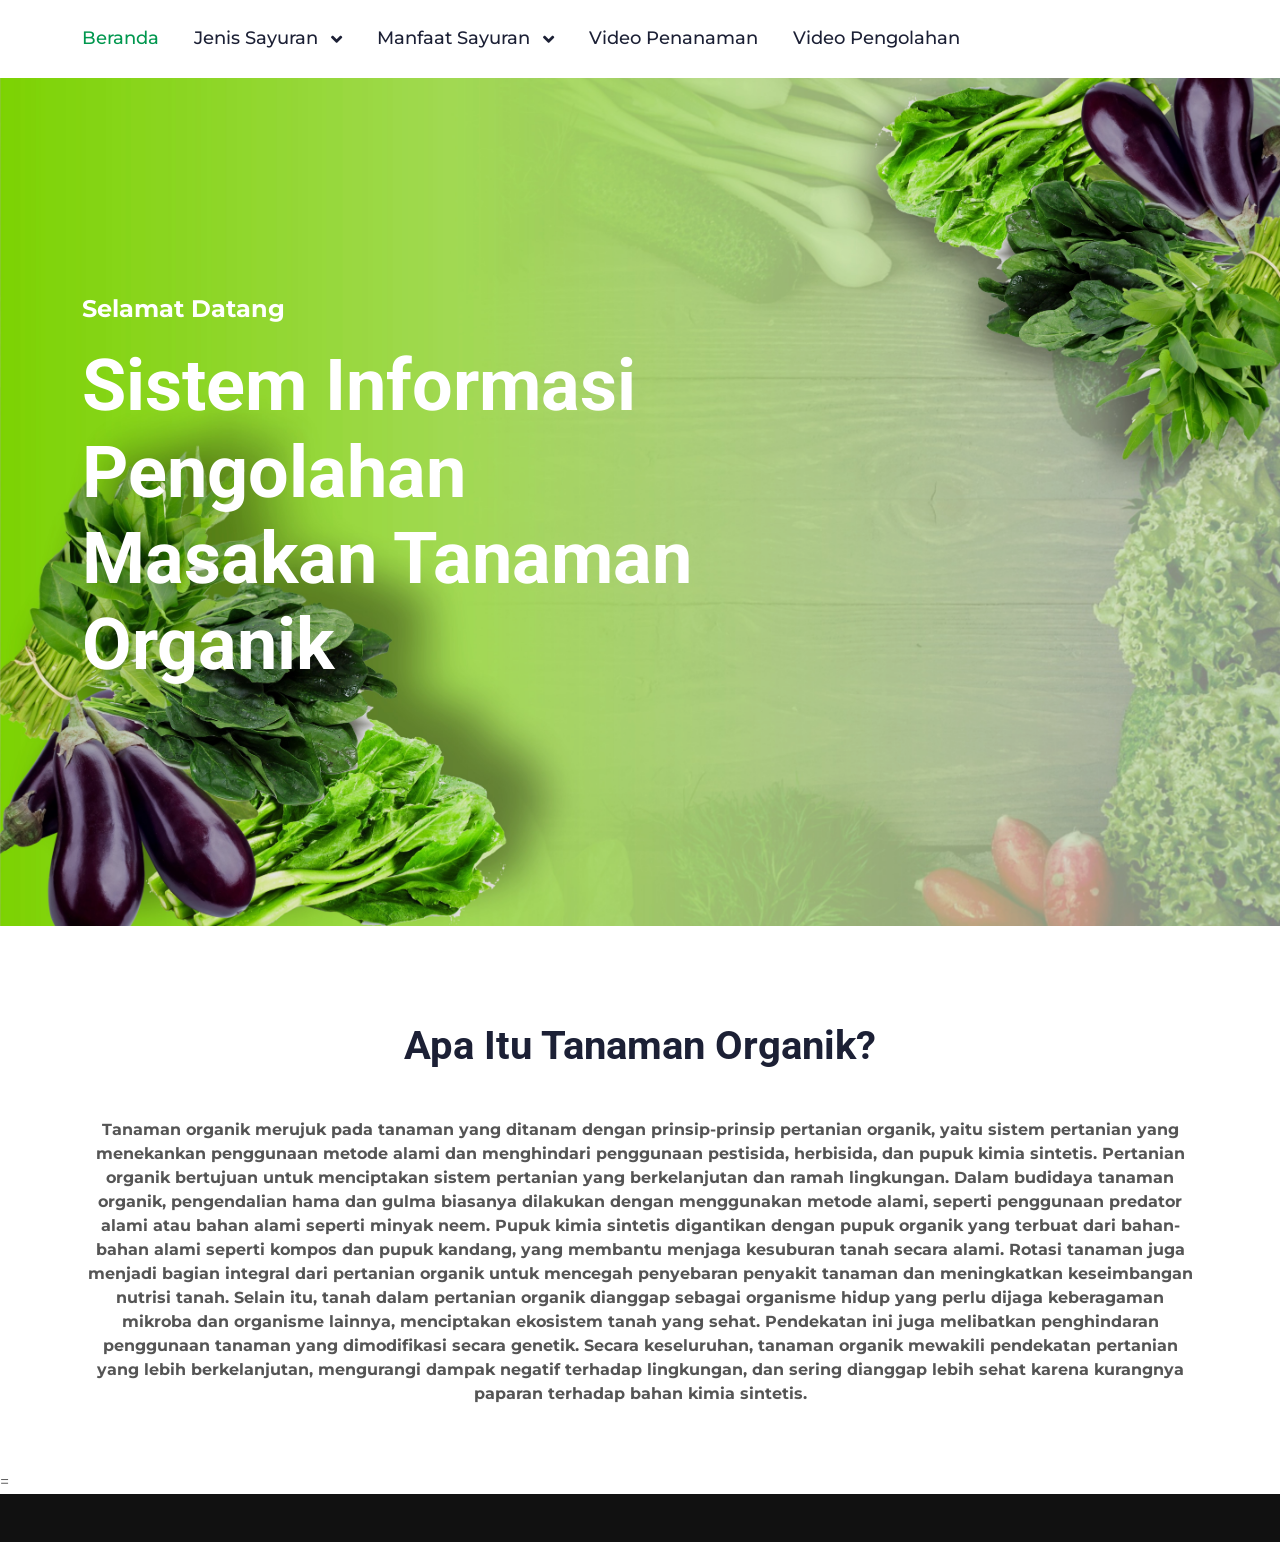
<file: index.html>
<!DOCTYPE html>
<html lang="en">

<head>
    <meta charset="utf-8">
    <title>Sistem Informasi - Tanaman Organik</title>
    <meta content="width=device-width, initial-scale=1.0" name="viewport">
    <meta content="" name="keywords">
    <meta content="" name="description">

    <!-- Favicon -->
    <link href="img/favicon.ico" rel="icon">

    <!-- Google Web Fonts -->
    <link rel="preconnect" href="https://fonts.googleapis.com">
    <link rel="preconnect" href="https://fonts.gstatic.com" crossorigin>
    <link
        href="https://fonts.googleapis.com/css2?family=Montserrat:wght@400;500&family=Roboto:wght@500;700&display=swap"
        rel="stylesheet">

    <!-- Icon Font Stylesheet -->
    <link href="https://cdnjs.cloudflare.com/ajax/libs/font-awesome/5.10.0/css/all.min.css" rel="stylesheet">
    <link href="https://cdn.jsdelivr.net/npm/bootstrap-icons@1.4.1/font/bootstrap-icons.css" rel="stylesheet">

    <!-- Libraries Stylesheet -->
    <link href="lib/animate/animate.min.css" rel="stylesheet">
    <link href="lib/owlcarousel/assets/owl.carousel.min.css" rel="stylesheet">
    <link href="lib/lightbox/css/lightbox.min.css" rel="stylesheet">

    <!-- Customized Bootstrap Stylesheet -->
    <link href="css/bootstrap.min.css" rel="stylesheet">

    <!-- Template Stylesheet -->
    <link href="css/style.css" rel="stylesheet">
</head>

<body>
    <!-- Spinner Start -->
    <div id="spinner"
        class="show bg-white position-fixed translate-middle w-100 vh-100 top-50 start-50 d-flex align-items-center justify-content-center">
        <div class="spinner-border text-primary" role="status" style="width: 3rem; height: 3rem;"></div>
    </div>
    <!-- Spinner End -->

    <!-- Navbar Start -->
    <div class="container-fluid bg-white sticky-top">
            <div class="container">
                <nav class="navbar navbar-expand-lg bg-white navbar-light p-lg-0">
                    <a href="index.html" class="navbar-brand d-lg-none"> </a>
                    <button type="button" class="navbar-toggler me-0" data-bs-toggle="collapse" data-bs-target="#navbarCollapse">
                        <span class="navbar-toggler-icon"></span>
                    </button>
                    <div class="collapse navbar-collapse" id="navbarCollapse">
                        <div class="navbar-nav">
                            <a href="index.html" class="nav-item nav-link active">Beranda</a>
                            <li class="nav-item dropdown">
                                <a href="#" class="nav-link dropdown-toggle" id="navbarDropdown" role="button" data-bs-toggle="dropdown" aria-expanded="false">
                                    Jenis Sayuran
                                </a>
                                <ul class="dropdown-menu" aria-labelledby="navbarDropdown">
                                    <li><a class="dropdown-item" href="JenisKangkung.php">Kangkung</a></li>
                                    <li><a class="dropdown-item" href="JenisBayam.php">Bayam</a></li>
                                    <li><a class="dropdown-item" href="JenisSawi.php">Sawi</a></li>
                                    <li><a class="dropdown-item" href="JenisTerong.php">Terong</a></li>
                                </ul>
                            </li>
                            <li class="nav-item dropdown">
                                <a href="#" class="nav-link dropdown-toggle" id="navbarDropdown" role="button" data-bs-toggle="dropdown" aria-expanded="false">
                                    Manfaat Sayuran
                                </a>
                                <ul class="dropdown-menu" aria-labelledby="navbarDropdown">
                                    <li><a class="dropdown-item" href="ManfaatKangkung.php">Kangkung</a></li>
                                    <li><a class="dropdown-item" href="ManfaatBayam.php">Bayam</a></li>
                                    <li><a class="dropdown-item" href="ManfaatSawi.php">Sawi</a></li>
                                    <li><a class="dropdown-item" href="ManfaatTerong.php">Terong</a></li>
                                </ul>
                            </li>
                            <a href="video penanaman.php" class="nav-item nav-link">Video Penanaman</a>
                            <a href="video.php" class="nav-item nav-link">Video Pengolahan</a>
                </nav>
            </div>
        </div>
    <!-- Navbar End -->


    <!-- Carousel Start -->
    <div class="container-fluid px-0 mb-5">
        <div id="header-carousel" class="carousel slide carousel-fade" data-bs-ride="carousel">
            <div class="carousel-inner">
                <div class="carousel-item active">
                    <img class="w-100" src="img/bg1.jpg" alt="Image">
                    <div class="carousel-caption">
                        <div class="container">
                            <div class="row justify-content-start">
                                <div class="col-lg-7 text-start">
                                    <p class="fs-4 text-white animated slideInRight">
                                        <strong>Selamat Datang</strong>
                                    </p>
                                    <h1 class="display-2 text-white mb-4 animated slideInRight">Sistem Informasi
                                        Pengolahan Masakan Tanaman Organik</h1>

                                </div>
                            </div>
                        </div>
                    </div>
                </div>
            </div>
        </div>
    </div>
    <!-- Carousel End -->

    <!-- Team Start -->
    <div class="container-xxl py-5">
        <div class="container">
            <div class="text-center mx-auto wow fadeInUp" data-wow-delay="0.1s" style="max-width: 500px;">
                <h2 class="display-6 mb-5">Apa Itu Tanaman Organik?</h2>
            </div>
            <p class="text-center fw-bolder">Tanaman organik merujuk pada tanaman yang ditanam dengan prinsip-prinsip
                pertanian organik, yaitu sistem pertanian yang menekankan penggunaan metode alami dan menghindari
                penggunaan pestisida, herbisida, dan pupuk kimia sintetis. Pertanian organik bertujuan untuk menciptakan
                sistem pertanian yang berkelanjutan dan ramah lingkungan. Dalam budidaya tanaman organik, pengendalian
                hama dan gulma biasanya dilakukan dengan menggunakan metode alami, seperti penggunaan predator alami
                atau bahan alami seperti minyak neem. Pupuk kimia sintetis digantikan dengan pupuk organik yang terbuat
                dari bahan-bahan alami seperti kompos dan pupuk kandang, yang membantu menjaga kesuburan tanah secara
                alami. Rotasi tanaman juga menjadi bagian integral dari pertanian organik untuk mencegah penyebaran
                penyakit tanaman dan meningkatkan keseimbangan nutrisi tanah. Selain itu, tanah dalam pertanian organik
                dianggap sebagai organisme hidup yang perlu dijaga keberagaman mikroba dan organisme lainnya,
                menciptakan ekosistem tanah yang sehat. Pendekatan ini juga melibatkan penghindaran penggunaan tanaman
                yang dimodifikasi secara genetik. Secara keseluruhan, tanaman organik mewakili pendekatan pertanian yang
                lebih berkelanjutan, mengurangi dampak negatif terhadap lingkungan, dan sering dianggap lebih sehat
                karena kurangnya paparan terhadap bahan kimia sintetis.
            </p>
        </div>
    </div>
    <!-- Team End -->
    =
    <!-- Copyright Start -->
    <div class="container-fluid copyright py-4">
        <div class="container">
            <div class="row">

            </div>
        </div>
    </div>
    <!-- Copyright End -->
    <!-- JavaScript Libraries -->
    <script src="https://ajax.googleapis.com/ajax/libs/jquery/3.6.1/jquery.min.js"></script>
    <script src="https://cdn.jsdelivr.net/npm/bootstrap@5.0.0/dist/js/bootstrap.bundle.min.js"></script>
    <script src="lib/wow/wow.min.js"></script>
    <script src="lib/easing/easing.min.js"></script>
    <script src="lib/waypoints/waypoints.min.js"></script>
    <script src="lib/owlcarousel/owl.carousel.min.js"></script>
    <script src="lib/lightbox/js/lightbox.min.js"></script>

    <!-- Template Javascript -->
    <script src="js/main.js"></script>
</body>

</html>
</file>
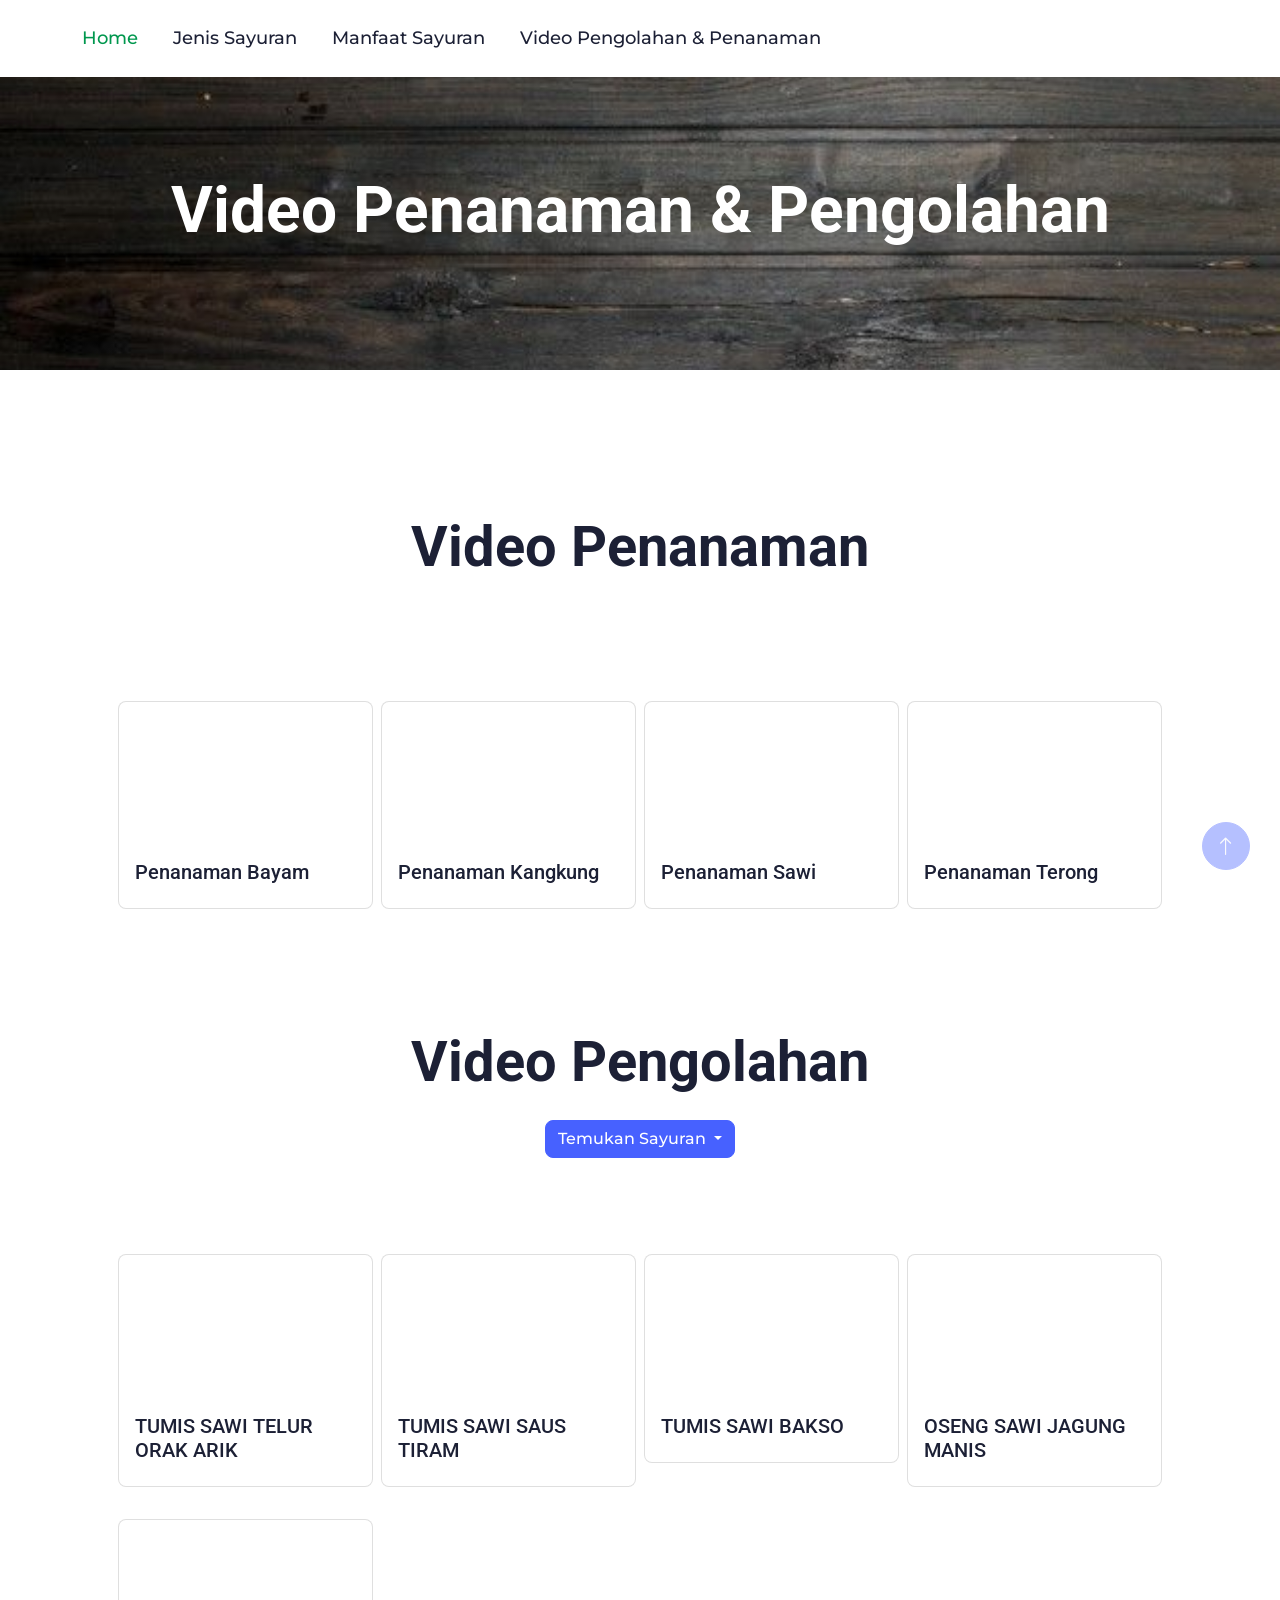
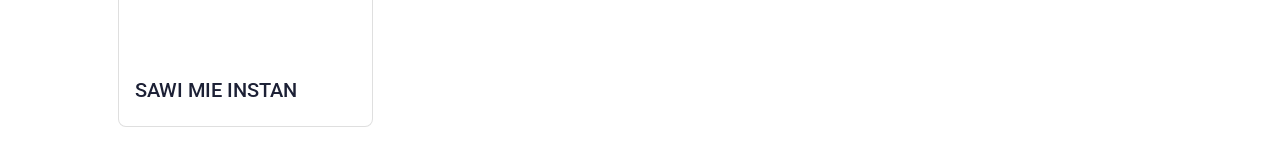
<file: video.html>
<!DOCTYPE html>
    <html lang="en">

    <head>
        <meta charset="utf-8">
        <title>Sistem Informasi - Tanaman Organik</title>
        <meta content="width=device-width, initial-scale=1.0" name="viewport">
        <meta content="" name="keywords">
        <meta content="" name="description">

        <!-- Favicon -->
        <link href="img/favicon.ico" rel="icon">

        <!-- Google Web Fonts -->
        <link rel="preconnect" href="https://fonts.googleapis.com">
        <link rel="preconnect" href="https://fonts.gstatic.com" crossorigin>
        <link href="https://fonts.googleapis.com/css2?family=Montserrat:wght@400;500&family=Roboto:wght@500;700&display=swap" rel="stylesheet">

        <!-- Icon Font Stylesheet -->
        <link href="https://cdnjs.cloudflare.com/ajax/libs/font-awesome/5.10.0/css/all.min.css" rel="stylesheet">
        <link href="https://cdn.jsdelivr.net/npm/bootstrap-icons@1.4.1/font/bootstrap-icons.css" rel="stylesheet">

        <!-- Libraries Stylesheet -->
        <link href="lib/animate/animate.min.css" rel="stylesheet">
        <link href="lib/owlcarousel/assets/owl.carousel.min.css" rel="stylesheet">
        <link href="lib/lightbox/css/lightbox.min.css" rel="stylesheet">

        <!-- Customized Bootstrap Stylesheet -->
        <link href="css/bootstrap.min.css" rel="stylesheet">

        <!-- Template Stylesheet -->
        <link href="css/style.css" rel="stylesheet">
    </head>

    <body>
        <!-- Spinner Start -->
        <div id="spinner" class="show bg-white position-fixed translate-middle w-100 vh-100 top-50 start-50 d-flex align-items-center justify-content-center">
            <div class="spinner-border text-primary" role="status" style="width: 3rem; height: 3rem;"></div>
        </div>
        <!-- Spinner End -->

        <!-- Navbar Start -->
        <div class="container-fluid bg-white sticky-top">
            <div class="container">
                <nav class="navbar navbar-expand-lg bg-white navbar-light p-lg-0">
                    <a href="index.php" class="navbar-brand d-lg-none">

                    </a>
                    <button type="button" class="navbar-toggler me-0" data-bs-toggle="collapse" data-bs-target="#navbarCollapse">
                        <span class="navbar-toggler-icon"></span>
                    </button>
                    <div class="collapse navbar-collapse" id="navbarCollapse">
                        <div class="navbar-nav">
                            <a href="index.php" class="nav-item nav-link active">Home</a>
                            <a href="datasayuran.php" class="nav-item nav-link">Jenis Sayuran</a>
                            <a href="manfaatsayuran.php" class="nav-item nav-link">Manfaat Sayuran</a>
                            <a href="video.php" class="nav-item nav-link">Video Pengolahan & Penanaman</a>
                </nav>
            </div>
        </div>
        <!-- Navbar End -->


        <!-- Page Header Start -->
        <div class="container-fluid page-header py-5 mb-5 wow fadeIn" data-wow-delay="0.1s">
            <div class="container text-center py-5">
                <h1 class="display-3 text-white mb-4 animated slideInDown">Video Penanaman & Pengolahan</h1>
                <nav aria-label="breadcrumb animated slideInDown">

                </nav>
            </div>
        </div>
        <!-- Page Header End -->

        <!---video-->
        <div class="container-fluid  py-5 wow fadeIn" data-wow-delay="0.1s">
            <div class="container text-center py-5">
                <h1 class="display-4 text-dark mb-4 animated slideInDown">Video Penanaman</h1>
                <nav aria-label="breadcrumb animated slideInDown">

                </nav>
            </div>
        </div>
        <div class="container px-5">
            <div class="row row-cols-1 row-cols-md-2 row-cols-lg-4 g-2">
                <div class="col mb-4">
                    <div class="card" style="max-width: 18rem;">
                        <div class="ratio ratio-16x9">
                            <iframe width="560" height="315" src="https://drive.google.com/file/d/19QqiXwlXcK3rGMxvFNLGym-Y6mZPi_Zg/preview" title="YouTube video player" frameborder="0" allow="accelerometer; autoplay; clipboard-write; encrypted-media; gyroscope; picture-in-picture; web-share" allowfullscreen></iframe>
                        </div>
                        <div class="card-body">
                            <h5 class="card-title">Penanaman Bayam</h5>

                        </div>
                    </div>
                </div>
                <div class="col mb-4">
                    <div class="card" style="max-width: 18rem;">
                        <div class="ratio ratio-16x9">
                            <iframe width="560" height="315" src="https://drive.google.com/file/d/193A-pLs_yNkK4nbrImdLtbx1lIPOa4jn/preview" title="YouTube video player" frameborder="0" allow="accelerometer; autoplay; clipboard-write; encrypted-media; gyroscope; picture-in-picture; web-share" allowfullscreen></iframe>
                        </div>
                        <div class="card-body">
                            <h5 class="card-title">Penanaman Kangkung</h5>

                        </div>
                    </div>
                </div>
                <div class="col mb-4">
                    <div class="card" style="max-width: 18rem;">
                        <div class="ratio ratio-16x9">
                            <iframe width="560" height="315" src="https://drive.google.com/file/d/19I6sTGLhxVajj-fgesmwYEumeRM83Rd6/preview" title="YouTube video player" frameborder="0" allow="accelerometer; autoplay; clipboard-write; encrypted-media; gyroscope; picture-in-picture; web-share" allowfullscreen></iframe>
                        </div>
                        <div class="card-body">
                            <h5 class="card-title">Penanaman Sawi</h5>

                        </div>
                    </div>
                </div>
                <div class="col mb-4">
                    <div class="card" style="max-width: 18rem;">
                        <div class="ratio ratio-16x9">
                            <iframe width="560" height="315" src="https://drive.google.com/file/d/19KFVO2FN5-FEyRis9vODYRpGH1U44GF2/preview" title="YouTube video player" frameborder="0" allow="accelerometer; autoplay; clipboard-write; encrypted-media; gyroscope; picture-in-picture; web-share" allowfullscreen></iframe>
                        </div>
                        <div class="card-body">
                            <h5 class="card-title">Penanaman Terong</h5>

                        </div>
                    </div>
                </div>


            </div>
        </div>
        <!--VIDEO PENGOLAHAN-->
        <div class="container-fluid py-5 wow fadeIn" data-wow-delay="0.1s">
            <div class="container text-center py-5 ">
                <h1 class="display-4 text-dark mb-4 animated slideInDown">Video Pengolahan</h1>
                <nav aria-label="breadcrumb animated slideInDown">
                    <!-- Contoh pagination menggunakan Bootstrap -->
                    <div class="dropdown">
                        <button class="btn btn-primary dropdown-toggle text-white" type="button" id="dropdownMenuButton2" data-bs-toggle="dropdown" aria-expanded="false">
                            Temukan Sayuran
                        </button>
                        <ul class="dropdown-menu dropdown-menu-dark" aria-labelledby="dropdownMenuButton2">
                            <li><a class="dropdown-item" href="video.php">Sawi</a></li>
                            <li><a class="dropdown-item" href="videokangkung.php">Kangkung</a></li>
                            <li><a class="dropdown-item" href="videoterong.php">Terong</a></li>
                            <li><a class="dropdown-item" href="videobayam.php">Bayam</a></li>
                            <li>
                                <hr class="dropdown-divider">
                            </li>
                            <li><a class="dropdown-item active" href="video.php">Kembali</a></li>
                        </ul>
                    </div>
                    
                </nav>
            </div>
        </div>



        <!---video-->
        <div class="container px-5">
            <div class="row row-cols-1 row-cols-md-2 row-cols-lg-4 g-2">
                <div class="col mb-4">
                    <div class="card" style="max-width: 18rem;">
                        <div class="ratio ratio-16x9">
                            <iframe width="560" height="315" src="https://drive.google.com/file/d/1mwsqVuDuzIUwk4B_x7AAFaK3uJ8MpbDN/preview" title="YouTube video player" frameborder="0" allow="accelerometer; autoplay; clipboard-write; encrypted-media; gyroscope; picture-in-picture; web-share" allowfullscreen></iframe>
                        </div>
                        <div class="card-body">
                            <h5 class="card-title">TUMIS SAWI TELUR ORAK ARIK</h5>
                        </div>
                    </div>
                </div>
                <div class="col mb-4">
                    <div class="card" style="max-width: 18rem;">
                        <div class="ratio ratio-16x9">
                            <iframe width="560" height="315" src="https://drive.google.com/file/d/1vY4Gdj9IId7XU9q9tVWejAUcKKHjI5Bh/preview" title="YouTube video player" frameborder="0" allow="accelerometer; autoplay; clipboard-write; encrypted-media; gyroscope; picture-in-picture; web-share" allowfullscreen></iframe>
                        </div>
                        <div class="card-body">
                            <h5 class="card-title">TUMIS SAWI SAUS TIRAM</h5>

                        </div>
                    </div>
                </div>
                <div class="col mb-4">
                    <div class="card" style="max-width: 18rem;">
                        <div class="ratio ratio-16x9">
                            <iframe width="560" height="315" src="https://drive.google.com/file/d/1vY4Gdj9IId7XU9q9tVWejAUcKKHjI5Bh/preview" title="YouTube video player" frameborder="0" allow="accelerometer; autoplay; clipboard-write; encrypted-media; gyroscope; picture-in-picture; web-share" allowfullscreen></iframe>
                        </div>
                        <div class="card-body">
                            <h5 class="card-title">TUMIS SAWI BAKSO</h5>

                        </div>
                    </div>
                </div>
                <div class="col mb-4">
                    <div class="card" style="max-width: 18rem;">
                        <div class="ratio ratio-16x9">
                            <iframe width="560" height="315" src="https://drive.google.com/file/d/1gD_iqIIFrMmiOlA9QtfB0N-PGADe1OQv/preview" title="YouTube video player" frameborder="0" allow="accelerometer; autoplay; clipboard-write; encrypted-media; gyroscope; picture-in-picture; web-share" allowfullscreen></iframe>
                        </div>
                        <div class="card-body">
                            <h5 class="card-title">OSENG SAWI JAGUNG MANIS</h5>

                        </div>
                    </div>
                </div>
                <div class="col mb-4">
                    <div class="card" style="max-width: 18rem;">
                        <div class="ratio ratio-16x9">
                            <iframe width="560" height="315" src="https://drive.google.com/file/d/1ARBztzvQ5fI_O4xOg9haA6KEJ5I2wLLx/preview" title="YouTube video player" frameborder="0" allow="accelerometer; autoplay; clipboard-write; encrypted-media; gyroscope; picture-in-picture; web-share" allowfullscreen></iframe>
                        </div>
                        <div class="card-body">
                            <h5 class="card-title">SAWI MIE INSTAN</h5>

                        </div>
                    </div>

                </div>
            </div>
            <!---end video-->
            <!-- Back to Top -->
            <a href="#" class="btn btn-lg btn-primary btn-lg-square rounded-circle back-to-top"><i class="bi bi-arrow-up"></i></a>


            <!-- JavaScript Libraries -->
            <script src="https://ajax.googleapis.com/ajax/libs/jquery/3.6.1/jquery.min.js"></script>
            <script src="https://cdn.jsdelivr.net/npm/bootstrap@5.0.0/dist/js/bootstrap.bundle.min.js"></script>
            <script src="lib/wow/wow.min.js"></script>
            <script src="lib/easing/easing.min.js"></script>
            <script src="lib/waypoints/waypoints.min.js"></script>
            <script src="lib/owlcarousel/owl.carousel.min.js"></script>
            <script src="lib/lightbox/js/lightbox.min.js"></script>

            <!-- Template Javascript -->
            <script src="js/main.js"></script>
    </body>

    </html>
</file>
<file: css/style.css>
/********** Template CSS **********/
.card-img-top {
    object-fit: cover;
    height: 400px; /* Sesuaikan tinggi sesuai kebutuhan */
    width: 100%; /* Agar lebar gambar mengikuti lebar elemen card */
}
:root {
    --primary: #00974e;
    --secondary: #555555;
    --light: #F1F3FA;
    --dark: #1C2035;
}

.back-to-top {
    position: fixed;
    display: none;
    right: 30px;
    bottom: 30px;
    z-index: 99;
}

.fw-medium {
    font-weight: 500;
}


/*** Spinner ***/
#spinner {
    opacity: 0;
    visibility: hidden;
    transition: opacity .5s ease-out, visibility 0s linear .5s;
    z-index: 99999;
}

#spinner.show {
    transition: opacity .5s ease-out, visibility 0s linear 0s;
    visibility: visible;
    opacity: 1;
}


/*** Button ***/
.btn {
    transition: .5s;
    font-weight: 500;
}

.btn-primary,
.btn-outline-primary:hover {
    color: var(--light);
}

.btn-secondary,
.btn-outline-secondary:hover {
    color: var(--dark);
}

.btn-square {
    width: 38px;
    height: 38px;
}

.btn-sm-square {
    width: 32px;
    height: 32px;
}

.btn-lg-square {
    width: 48px;
    height: 48px;
}

.btn-square,
.btn-sm-square,
.btn-lg-square {
    padding: 0;
    display: flex;
    align-items: center;
    justify-content: center;
    font-weight: normal;
}


/*** Navbar ***/
.sticky-top {
    top: -100px;
    transition: .5s;
}

.navbar .navbar-nav .nav-link {
    margin-right: 35px;
    padding: 25px 0;
    color: var(--dark);
    font-size: 18px;
    font-weight: 500;
    outline: none;
}

.navbar .navbar-nav .nav-link:hover,
.navbar .navbar-nav .nav-link.active {
    color: var(--primary);
}

.navbar .dropdown-toggle::after {
    border: none;
    content: "\f107";
    font-family: "Font Awesome 5 Free";
    font-weight: 900;
    vertical-align: middle;
    margin-left: 8px;
}

@media (max-width: 991.98px) {
    .navbar .navbar-nav .nav-link  {
        margin-right: 0;
        padding: 10px 0;
    }

    .navbar .navbar-nav {
        margin-top: 15px;
        border-top: 1px solid #EEEEEE;
    }
}

@media (min-width: 992px) {
    .navbar .nav-item .dropdown-menu {
        display: block;
        border: none;
        margin-top: 0;
        top: 150%;
        opacity: 0;
        visibility: hidden;
        transition: .5s;
    }

    .navbar .nav-item:hover .dropdown-menu {
        top: 100%;
        visibility: visible;
        transition: .5s;
        opacity: 1;
    }
}


/*** Header ***/
.carousel-caption {
    top: 0;
    left: 0;
    right: 0;
    bottom: 0;
    display: flex;
    align-items: center;
    background: rgba(0, 0, 0, .1);
    z-index: 1;
}

.carousel-control-prev,
.carousel-control-next {
    width: 15%;
}

.carousel-control-prev-icon,
.carousel-control-next-icon {
    width: 3.5rem;
    height: 3.5rem;
    border-radius: 3.5rem;
    background-color: var(--primary);
    border: 15px solid var(--primary);
}

@media (max-width: 768px) {
    #header-carousel .carousel-item {
        position: relative;
        min-height: 450px;
    }
    
    #header-carousel .carousel-item img {
        position: absolute;
        width: 100%;
        height: 100%;
        object-fit: cover;
    }
}

.page-header {
    background: linear-gradient(rgba(0, 0, 0, .1), rgba(0, 0, 0, .1)), url(../img/bg23.jpg) center center no-repeat;
    background-size: cover;
}

.page-header .breadcrumb-item+.breadcrumb-item::before {
    color: var(--light);
}

.page-header .breadcrumb-item,
.page-header .breadcrumb-item a {
    font-size: 18px;
    color: var(--light);
}


/*** Features ***/
.feature-row {
    box-shadow: 0 0 45px rgba(0, 0, 0, .08);
}

.feature-item {
    border-color: rgba(0, 0, 0, .03) !important;
}


/*** About ***/
.about {
    background: linear-gradient(rgba(0, 0, 0, .1), rgba(0, 0, 0, .1)), url(../img/about.jpg);
    background-size: cover;
}

.btn-play {
    position: relative;
    display: block;
    box-sizing: content-box;
    width: 36px;
    height: 46px;
    border-radius: 100%;
    border: none;
    outline: none !important;
    padding: 18px 20px 20px 28px;
    background: var(--primary);
}

.btn-play:before {
    content: "";
    position: absolute;
    z-index: 0;
    left: 50%;
    top: 50%;
    transform: translateX(-50%) translateY(-50%);
    display: block;
    width: 90px;
    height: 90px;
    background: var(--primary);
    border-radius: 100%;
    animation: pulse-border 1500ms ease-out infinite;
}

.btn-play:after {
    content: "";
    position: absolute;
    z-index: 1;
    left: 50%;
    top: 50%;
    transform: translateX(-50%) translateY(-50%);
    display: block;
    width: 90px;
    height: 90px;
    background: var(--primary);
    border-radius: 100%;
    transition: all 200ms;
}

.btn-play span {
    display: block;
    position: relative;
    z-index: 3;
    width: 0;
    height: 0;
    left: 3px;
    border-left: 30px solid #FFFFFF;
    border-top: 18px solid transparent;
    border-bottom: 18px solid transparent;
}

@keyframes pulse-border {
    0% {
        transform: translateX(-50%) translateY(-50%) translateZ(0) scale(1);
        opacity: 1;
    }

    100% {
        transform: translateX(-50%) translateY(-50%) translateZ(0) scale(2);
        opacity: 0;
    }
}

.modal-video .modal-dialog {
    position: relative;
    max-width: 800px;
    margin: 60px auto 0 auto;
}

.modal-video .modal-body {
    position: relative;
    padding: 0px;
}

.modal-video .close {
    position: absolute;
    width: 30px;
    height: 30px;
    right: 0px;
    top: -30px;
    z-index: 999;
    font-size: 30px;
    font-weight: normal;
    color: #FFFFFF;
    background: #000000;
    opacity: 1;
}


/*** Service ***/
.service-item .service-text {
    position: relative;
    width: 100%;
    top: 0;
    left: 0;
    text-align: center;
    background: #FFFFFF;
    box-shadow: 0 0 45px rgba(0, 0, 0, .06);
    transition: .5s;
    z-index: 2;
}

.service-item:hover .service-text {
    top: -1.5rem;
}

.service-item .service-text h5 {
    transition: .5s;
}

.service-item:hover .service-text h5 {
    color: var(--primary);
}

.service-item .service-btn {
    position: absolute;
    width: 80%;
    height: 3rem;
    left: 10%;
    bottom: 0;
    display: flex;
    align-items: center;
    justify-content: center;
    background: #FFFFFF;
    box-shadow: 0 0 45px rgba(0, 0, 0, .07);
    transition: .5s;
    z-index: 1;
}

.service-item:hover .service-btn {
    bottom: -1.5rem;
}


/*** Project ***/
.project-item {
    position: relative;
    border-radius: 8px;
    overflow: hidden;
    box-shadow: 0 0 45px rgba(0, 0, 0, .07);
}

.project-item .project-overlay {
    position: absolute;
    width: 100%;
    height: 100%;
    top: 0;
    left: 0;
    display: flex;
    align-items: center;
    justify-content: center;
    background: rgba(0, 0, 0, .5);
    opacity: 0;
    padding-top: 60px;
    transition: .5s;
}

.project-item:hover .project-overlay {
    opacity: 1;
    padding-top: 0;
}

.project-carousel .owl-nav {
    position: absolute;
    top: -100px;
    right: 0;
    display: flex;
}

.project-carousel .owl-nav .owl-prev,
.project-carousel .owl-nav .owl-next {
    margin-left: 15px;
    width: 55px;
    height: 55px;
    display: flex;
    align-items: center;
    justify-content: center;
    color: var(--secondary);
    border-radius: 55px;
    box-shadow: 0 0 45px rgba(0, 0, 0, .15);
    font-size: 25px;
    transition: .5s;
}

.project-carousel .owl-nav .owl-prev:hover,
.project-carousel .owl-nav .owl-next:hover {
    background: var(--primary);
    color: #FFFFFF;
}

@media (max-width: 768px) {
    .project-carousel .owl-nav {
        top: -70px;
        right: auto;
        left: 50%;
        transform: translateX(-50%);
    }

    .project-carousel .owl-nav .owl-prev,
    .project-carousel .owl-nav .owl-next {
        margin: 0 7px;
        width: 45px;
        height: 45px;
        font-size: 20px;
    }
}


/*** Team ***/
.team-item {
    position: relative;
    text-align: center;
    box-shadow: 0 0 45px rgba(0, 0, 0, .07);
}

.team-item .team-social {
    position: absolute;
    padding: 0;
    top: 15px;
    left: 0;
    overflow: hidden;
}

.team-item .team-social li {
    list-style-type: none;
    margin-bottom: 10px;
    margin-left: -50px;
    opacity: 0;
    transition: .5s;
}

.team-item:hover .team-social li {
    margin-left: 15px;
    opacity: 1;
}

.team-item .team-social li .btn {
    background: #FFFFFF;
    color: var(--primary);
    border-radius: 40px;
    transition: .5s;
}

.team-item .team-social li .btn:hover {
    color: #FFFFFF;
    background: var(--primary);
}

.team-item .team-social li:nth-child(1) {
    transition-delay: .1s;
}

.team-item .team-social li:nth-child(2) {
    transition-delay: .2s;
}

.team-item .team-social li:nth-child(3) {
    transition-delay: .3s;
}

.team-item .team-social li:nth-child(4) {
    transition-delay: .4s;
}

.team-item .team-social li:nth-child(5) {
    transition-delay: .5s;
}


/*** Testimonial ***/
.testimonial-item {
    box-shadow: 0 0 45px rgba(0, 0, 0, .07);
    transition: .5s;
}

.owl-item .testimonial-item,
.testimonial-item * {
    transition: .5s;
}

.owl-item.center .testimonial-item,
.testimonial-item:hover {
    background: var(--primary);
}

.owl-item.center .testimonial-item *,
.testimonial-item:hover * {
    color: #FFFFFF !important;
}

.testimonial-item img {
    width: 100px !important;
    height: 100px !important;
    border-radius: 100px;
}

.testimonial-carousel .owl-nav {
    position: absolute;
    top: -100px;
    right: 0;
    display: flex;
}

.testimonial-carousel .owl-nav .owl-prev,
.testimonial-carousel .owl-nav .owl-next {
    margin-left: 15px;
    width: 55px;
    height: 55px;
    display: flex;
    align-items: center;
    justify-content: center;
    color: var(--secondary);
    border-radius: 55px;
    box-shadow: 0 0 45px rgba(0, 0, 0, .15);
    font-size: 25px;
    transition: .5s;
}

.testimonial-carousel .owl-nav .owl-prev:hover,
.testimonial-carousel .owl-nav .owl-next:hover {
    background: var(--primary);
    color: #FFFFFF;
}

@media (max-width: 768px) {
    .testimonial-carousel .owl-nav {
        top: -70px;
        right: auto;
        left: 50%;
        transform: translateX(-50%);
    }

    .testimonial-carousel .owl-nav .owl-prev,
    .testimonial-carousel .owl-nav .owl-next {
        margin: 0 7px;
        width: 45px;
        height: 45px;
        font-size: 20px;
    }
}


/*** Footer ***/
.footer {
    color: #B0B9AE;
}

.footer .btn.btn-link {
    display: block;
    margin-bottom: 5px;
    padding: 0;
    text-align: left;
    color: #B0B9AE;
    font-weight: normal;
    text-transform: capitalize;
    transition: .3s;
}

.footer .btn.btn-link::before {
    position: relative;
    content: "\f105";
    font-family: "Font Awesome 5 Free";
    font-weight: 900;
    margin-right: 10px;
}

.footer .btn.btn-link:hover {
    color: var(--light);
    letter-spacing: 1px;
    box-shadow: none;
}

.copyright {
    color: #B0B9AE;
}

.copyright {
    background: #111111;
}

.copyright a:hover {
    color: var(--primary) !important;
}
</file>
